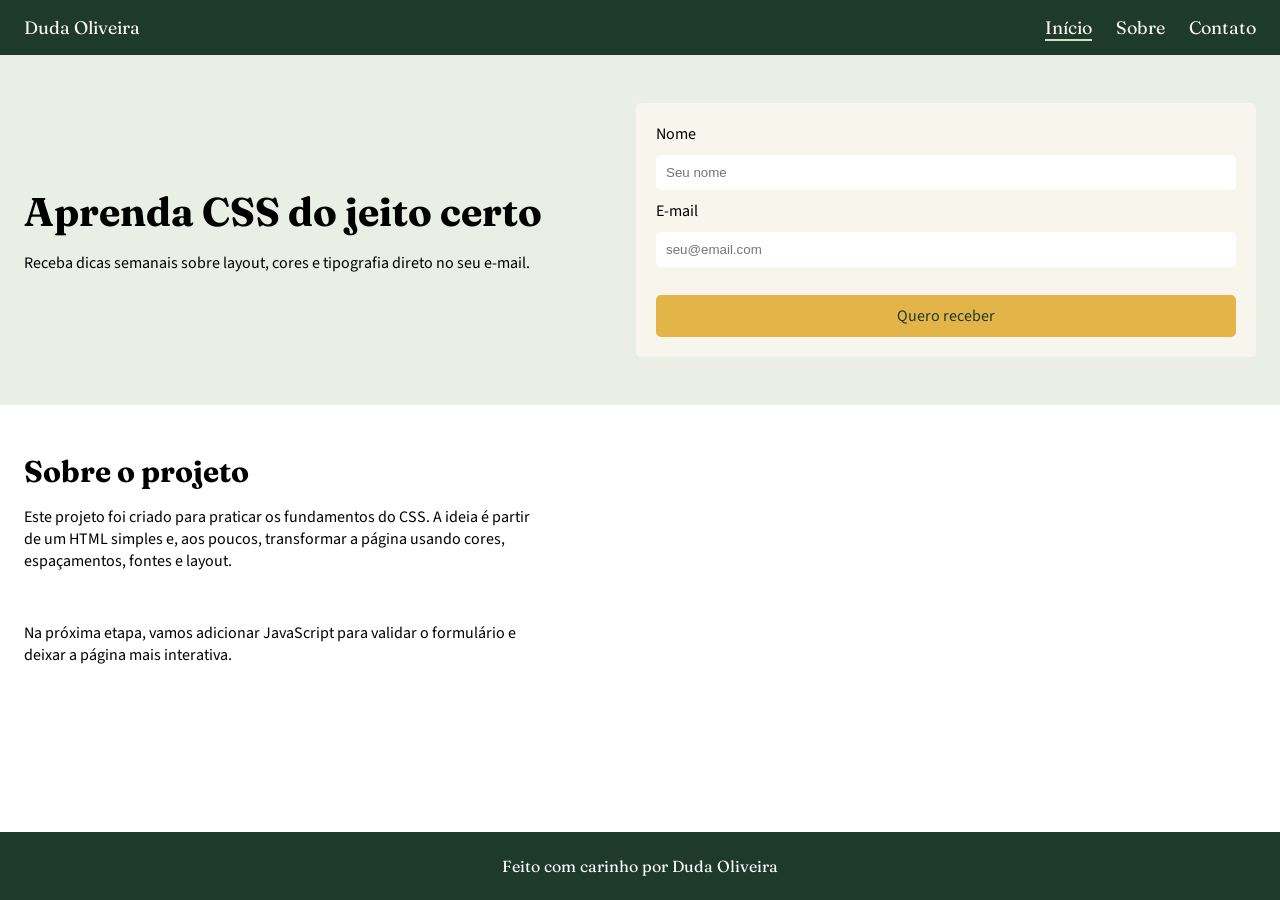
<file: aula-git-hub-main/index.html>
<!doctype html>
<html lang="pt-BR">
  <head>
    <meta charset="UTF-8" />
    <meta name="viewport" content="width=device-width, initial-scale=1.0" />
    <title>Projeto Duda Oliveira</title>
    <link rel="stylesheet" href="style.css" />
  </head>

  <body>
    <!-- ========== CABEÇALHO ========== -->
    <header class="header">
      <a href="#" class="logo">Duda Oliveira</a>

      <nav class="navbar">
        <ul>
          <li><a href="#">Início</a></li>
          <li><a href="#sobre">Sobre</a></li>
          <li><a href="#contato">Contato</a></li>
        </ul>
      </nav>
    </header>

    <!-- ========== CONTEÚDO PRINCIPAL ========== -->
    <main class="main">
      <!-- Parte 1: chamada -->
      <div class="chamada">
        <h1>Aprenda CSS do jeito certo</h1>
        <p>
          Receba dicas semanais sobre layout, cores e tipografia direto no seu
          e-mail.
        </p>
      </div>

      <!-- Parte 2: formulário -->
      <form class="formulario" id="contato">
        <label for="nome">Nome</label>
        <input type="text" id="nome" name="nome" placeholder="Seu nome" />

        <label for="email">E-mail</label>
        <input
          type="email"
          id="email"
          name="email"
          placeholder="seu@email.com"
        />

        <button type="submit">Quero receber</button>
      </form>
    </main>

    <!-- ========== SEÇÃO DE TEXTO ========== -->
    <section class="sobre" id="sobre">
      <h2>Sobre o projeto</h2>

      <p>
        Este projeto foi criado para praticar os fundamentos do CSS. A ideia é
        partir<br> de um HTML simples e, aos poucos, transformar a página usando
        cores,<br> espaçamentos, fontes e layout.
      </p>
      
      <br>

      <p>
        Na próxima etapa, vamos adicionar JavaScript para validar o formulário e<br>
        deixar a página mais interativa.
      </p>
    
    </section>

    <!-- ========== RODAPÉ ========== -->
    <footer class="footer">
      <p>Feito com carinho por Duda Oliveira</p>
    </footer>
  </body>
</html>
</file>
<file: aula-git-hub-main/style.css>
@import url("https://fonts.googleapis.com/css2?family=Fraunces:wght@400;600&family=Source+Sans+3:wght@400;600&display=swap");


:root {
  --cor-verde-escuro: #1e3a2b;
  --cor-verde-medio: #4b6656;
  --cor-verde-claro: #cfe0c3;
  --cor-fundo: #e9efe4;
  --cor-creme: #f7f5ec;
  --cor-branco: #ffffff;
  --cor-destaque: #e3b448;
  --cor-borda: #c9d6bf;

  /* Fontes */
  --fonte-titulo: "Fraunces", serif;
  --fonte-texto: "Source Sans 3", sans-serif;
}


* {
  margin: 0;
  padding: 0;
  box-sizing: border-box;
}



body {
  display: flex;
  flex-direction: column;
  min-height: 100vh;

}


.header {
  position: sticky;
  top: 0;
  display: flex;
  justify-content: space-between;
  align-items: center;
  padding: 16px 24px;
  background-color: var(--cor-verde-escuro)
  
}

.navbar ul {
  display: flex;
  gap: 24px;
  list-style: none;
  font-family: var(--fonte-titulo);
  font-size: 18px;
}

.navbar a{
    text-decoration: none;
    color: var(--cor-creme);
    border-bottom: 2px solid transparent;

}

.navbar li:first-child a{
  color: var(--cor-creme);
  border-bottom-color: var(--cor-verde-claro);

}




.logo{
    text-decoration: none;
    color: var(--cor-creme);
    font-family: var(--fonte-titulo);
    font-size: 18px;
}


.main {
  display: flex;
  align-items: center;
  gap: 32px;

  padding: 48px 24px;
  background-color: var(--cor-fundo);
}

.chamada {
  flex: 1;
}

.chamada h1 {
  margin-bottom: 16px;
  font-family: var(--fonte-titulo);
  font-size: 40px;
}

.chamada p{
    font-family: var(--fonte-texto);
}

.formulario {
  flex: 1;

  display: flex;
  flex-direction: column;
  gap: 10px;
  padding: 20px;
  border: none;
  border-radius: 5px;

  background-color: var(--cor-creme);
  font-family: var(--fonte-texto);
}

.formulario button {
  margin-top: 18px;
  background-color: var(--cor-destaque);
  color: var(--cor-verde-escuro);
  font-family: var(--fonte-texto);
  border-radius: 5px;
  border: none;
  padding: 10px;
  font-size:medium;
}

form input{
    padding: 10px;
    border: none;
    border-radius: 5px;
}



.sobre {
  flex: 1;

  display: flex;
  flex-direction: column;
  gap: 16px;

  padding: 48px 24px;
}

.sobre h2{
    font-family: var(--fonte-titulo);
    font-size: 30px;
}


.sobre p{
    font-family: var(--fonte-texto);
}
.footer {
  display: flex;
  justify-content: center;

  padding: 24px;

  background-color: var(--cor-verde-escuro);
  color: var(--cor-branco);
  font-family: var(--fonte-titulo);
}
</file>
